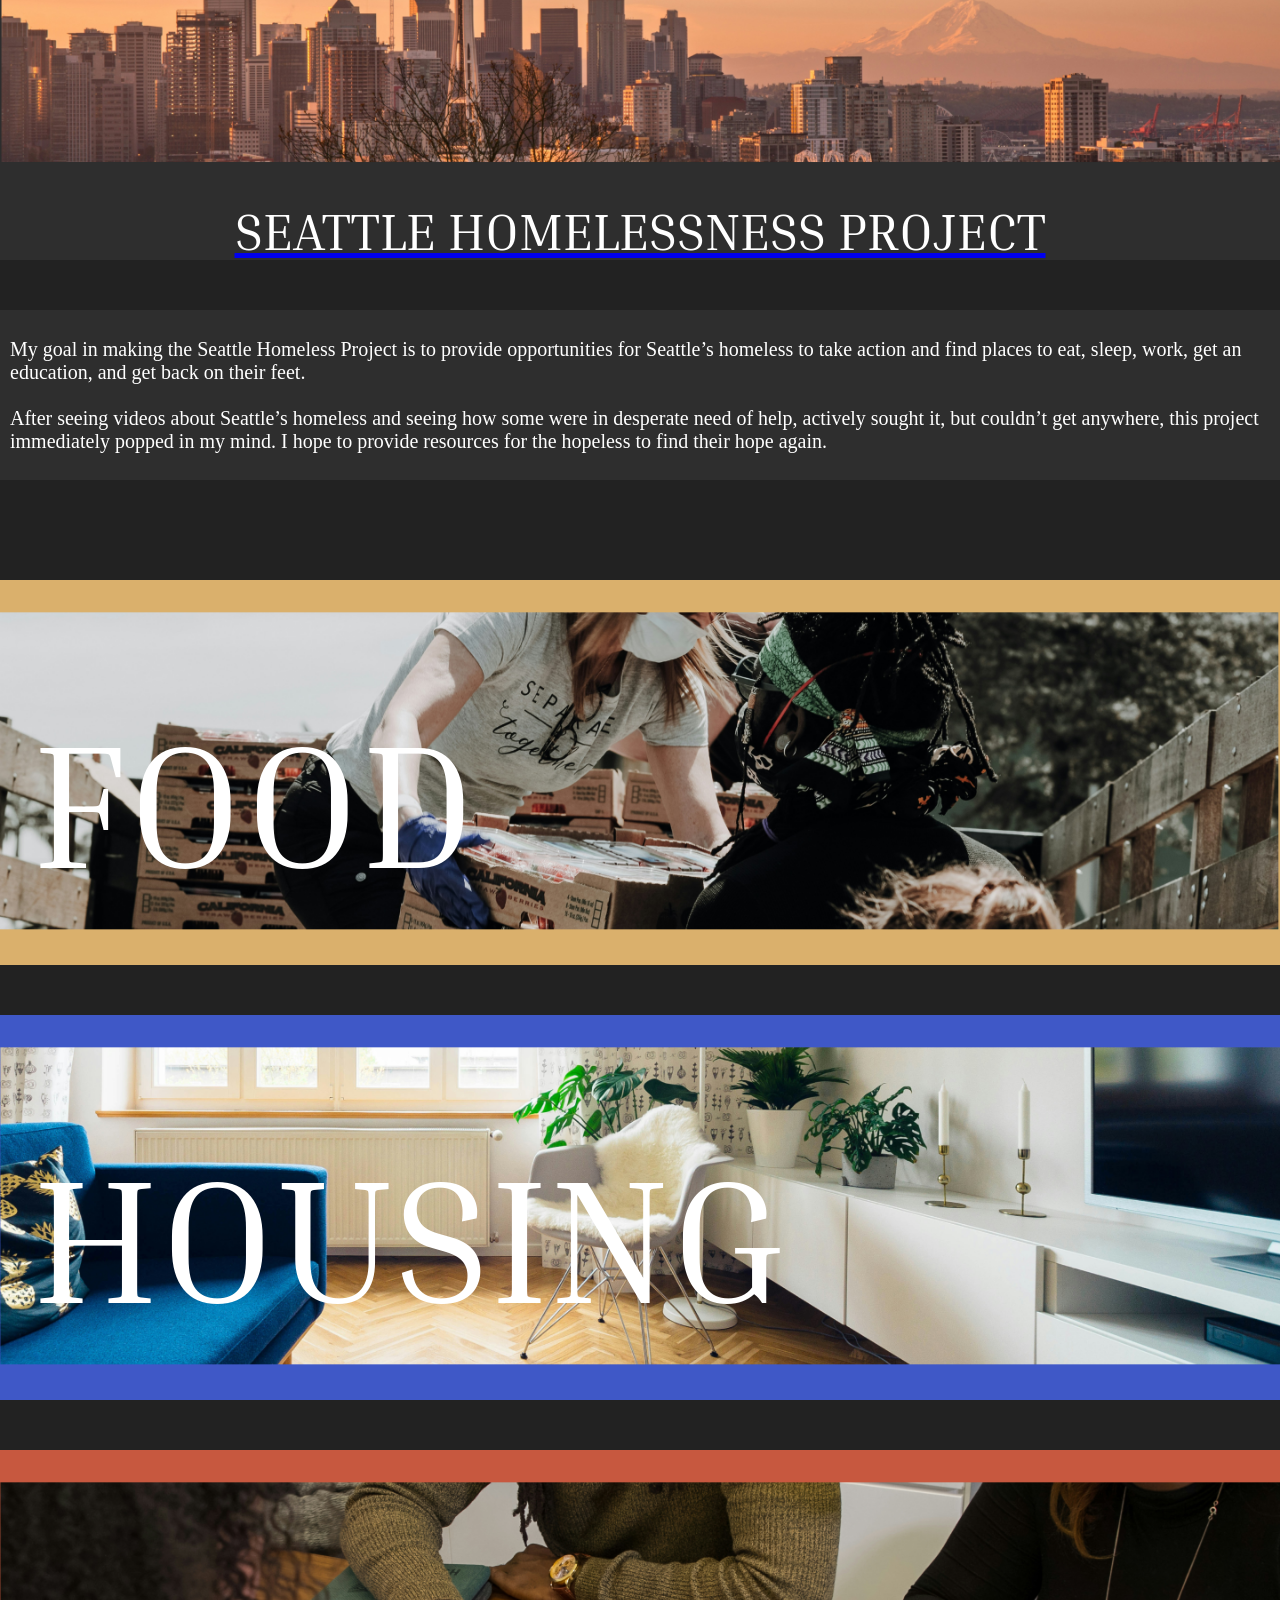
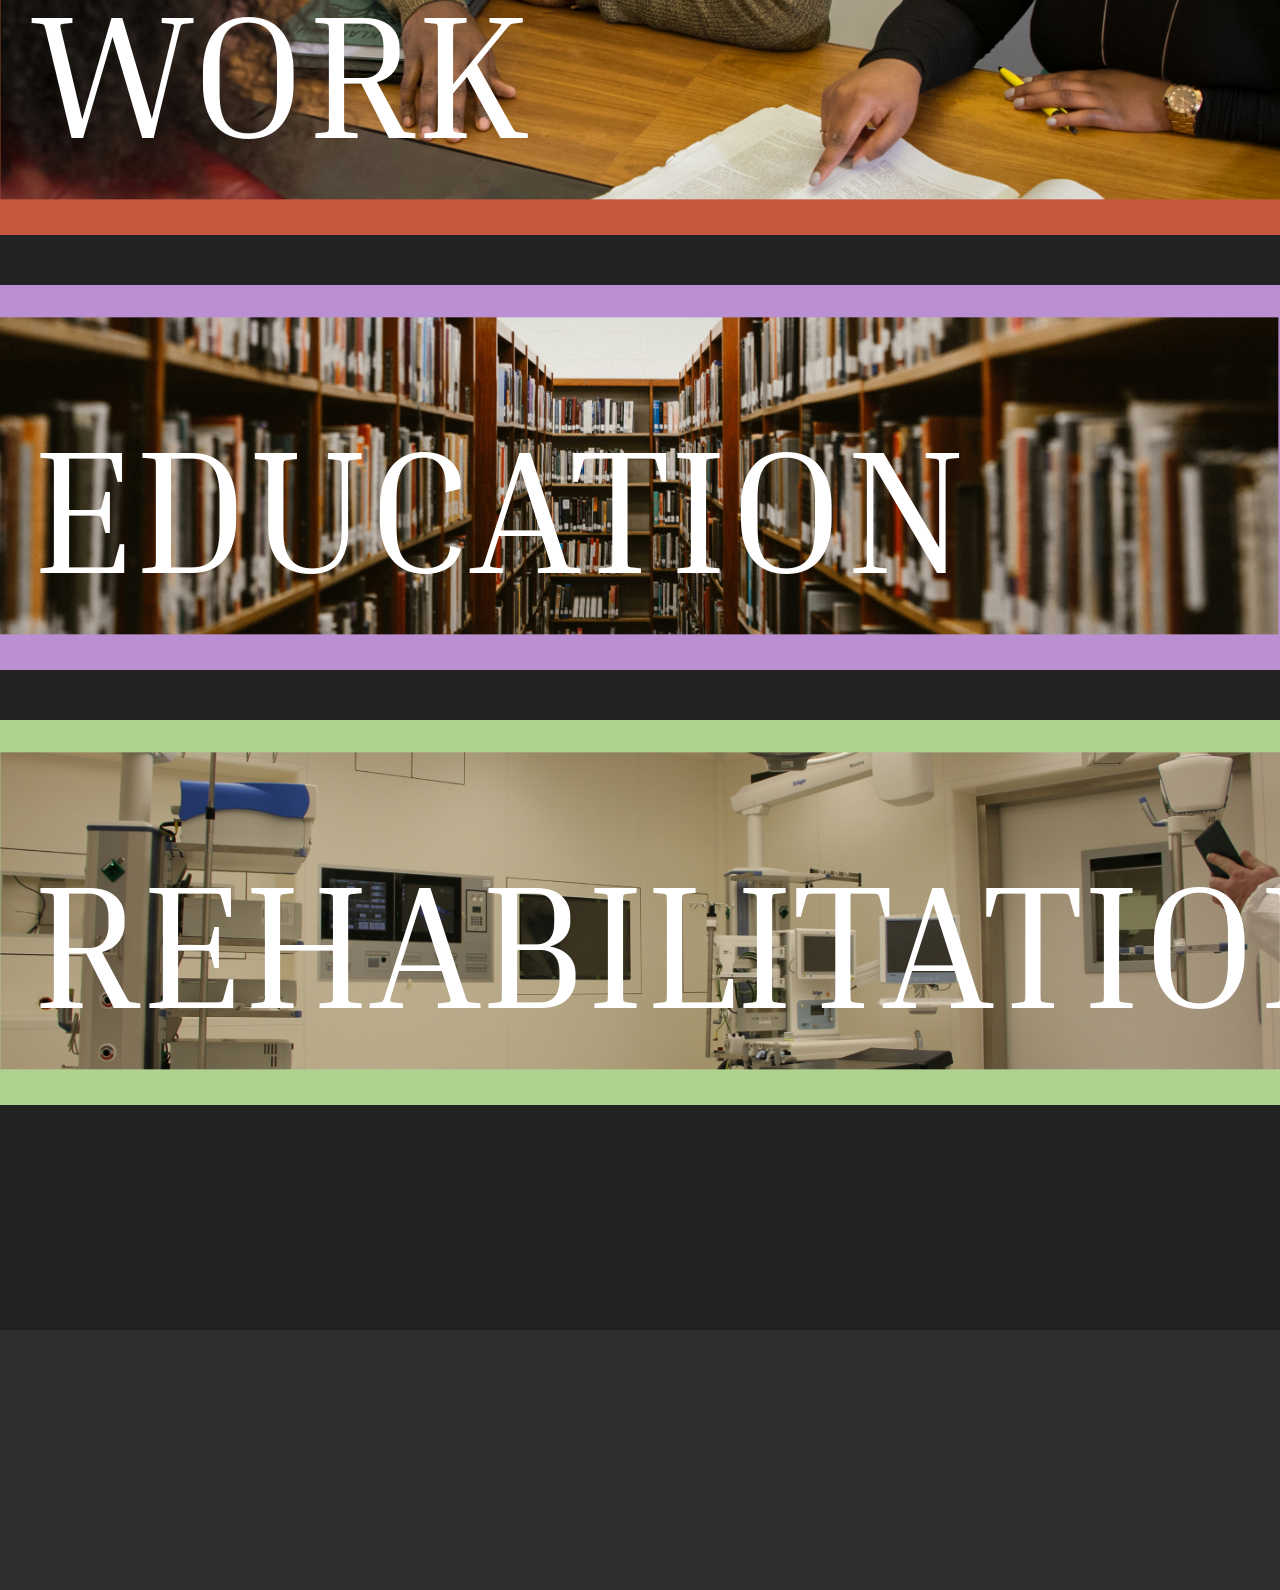
<file: index.html>
<!DOCTYPE html>
<html>
  <head>
    <link rel="stylesheet" href="../styles/style.css" />
    <title>Seattle Homelessness Project</title>
    <div class="fonts">
      <link rel="preconnect" href="https://fonts.googleapis.com" />
      <link rel="preconnect" href="https://fonts.gstatic.com" crossorigin />
      <link
        href="https://fonts.googleapis.com/css2?family=Inria+Serif:ital,wght@0,300;0,400;0,700;1,300;1,400;1,700&family=Protest+Strike&display=swap"
        rel="stylesheet"
      />
    </div>
  </head>
  <body>
    <main>
      <div class="banner-header" id="banner-header-home">
        <div class="banner-content">
          <img src="../images/seattle.png" alt="" />
          <a href="./home.html"
            ><h1 class="title">SEATTLE HOMELESSNESS PROJECT</h1></a
          >
        </div>
      </div>
      <div class="banner-ms">
        <p>
          My goal in making the Seattle Homeless Project is to provide
          opportunities for Seattle’s homeless to take action and find places to
          eat, sleep, work, get an education, and get back on their feet.<br />
          <br />
  
          After seeing videos about Seattle’s homeless and seeing how some were in
          desperate need of help, actively sought it, but couldn’t get anywhere,
          this project immediately popped in my mind. I hope to provide resources
          for the hopeless to find their hope again.
        </p>
      </div>
      <div class="banner-main" id="food">
        <div class="banner-content">
          <img src="../images/food_bank.png" alt="" />
          <a href="./food.html"><h1 class="resource-title">FOOD</h1></a>
        </div>
      </div>
      <div class="banner-main" id="housing">
        <div class="banner-content">
          <img src="../images/apartment.png" alt="" />
          <a href="./housing.html"><h1 class="resource-title">HOUSING</h1></a>
        </div>
      </div>
      <div class="banner-main" id="work">
        <div class="banner-content">
          <img src="../images/workplace.png" alt="" />
          <a href="./work.html"><h1 class="resource-title">WORK</h1></a>
        </div>
      </div>
      <div class="banner-main" id="education">
        <div class="banner-content">
          <img src="../images/bookshelves.png" alt="" />
          <a href="./education.html"><h1 class="resource-title">EDUCATION</h1></a>
        </div>
      </div>
      <div class="banner-main" id="rehabilitation">
        <div class="banner-content">
          <img src="../images/hospital.png" alt="" />
          <a href="./rehabilitation.html"
            ><h1 class="resource-title">REHABILITATION</h1></a
          >
        </div>
      </div>
      <footer>
        
      </footer>
    </body>
    </main>
</html>
</file>
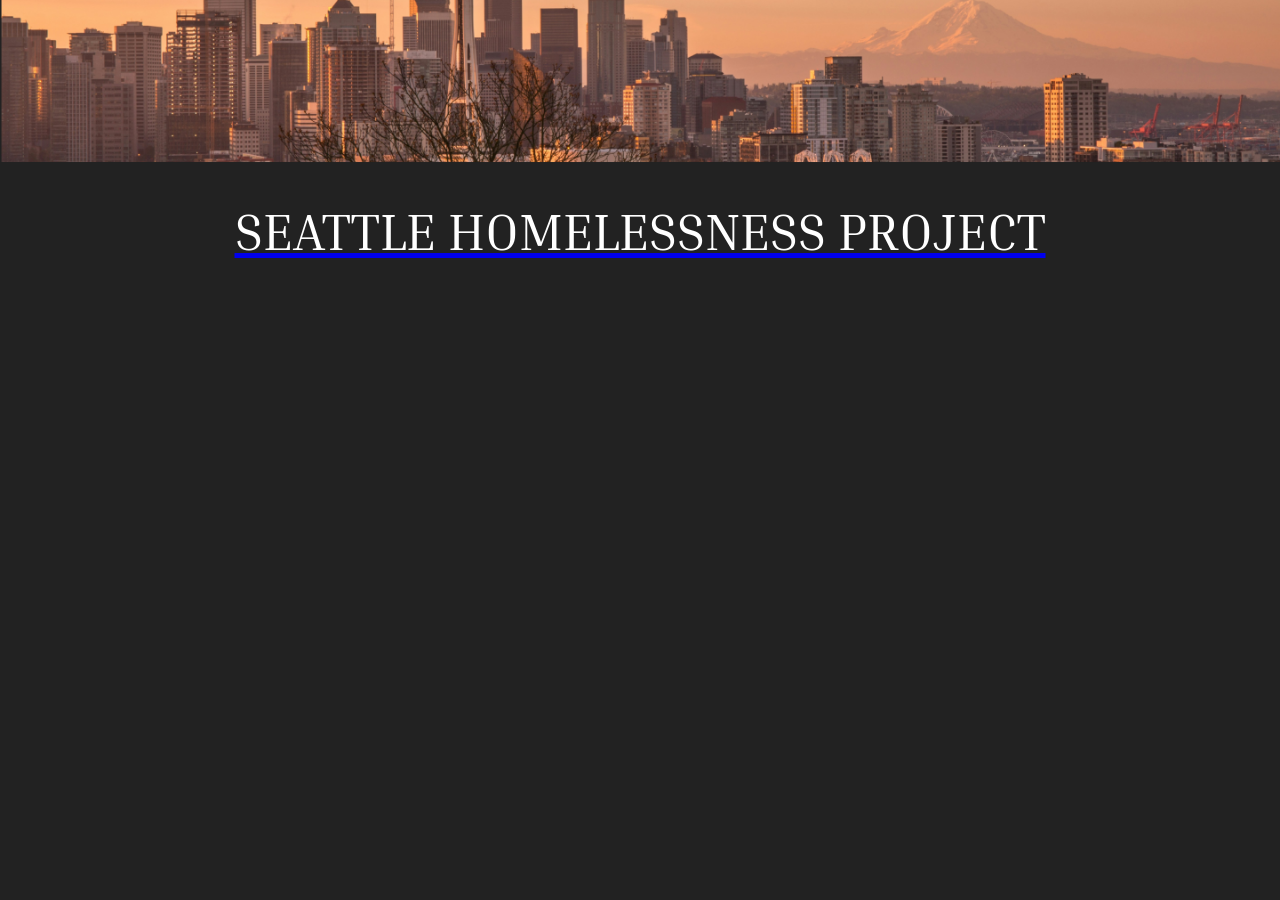
<file: html/education.html>
<!DOCTYPE html>
<html>
  <head>
    <link rel="stylesheet" href="../styles/style.css" />
    <title>Education: Seattle Homelessness Project</title>
    <div class="fonts">
      <link rel="preconnect" href="https://fonts.googleapis.com" />
      <link rel="preconnect" href="https://fonts.gstatic.com" crossorigin />
      <link
        href="https://fonts.googleapis.com/css2?family=Inria+Serif:ital,wght@0,300;0,400;0,700;1,300;1,400;1,700&family=Protest+Strike&display=swap"
        rel="stylesheet"
      />
    </div>
  </head>
  <body>
    <main>
      <div class="banner-header">
        <div class="banner-content">
          <img src="../images/seattle.png" alt="" />
          <a href="./home.html"
            ><h1 class="title">SEATTLE HOMELESSNESS PROJECT</h1></a
          >
        </div>
      </div>
    </main>
  </body>
</html>
</file>
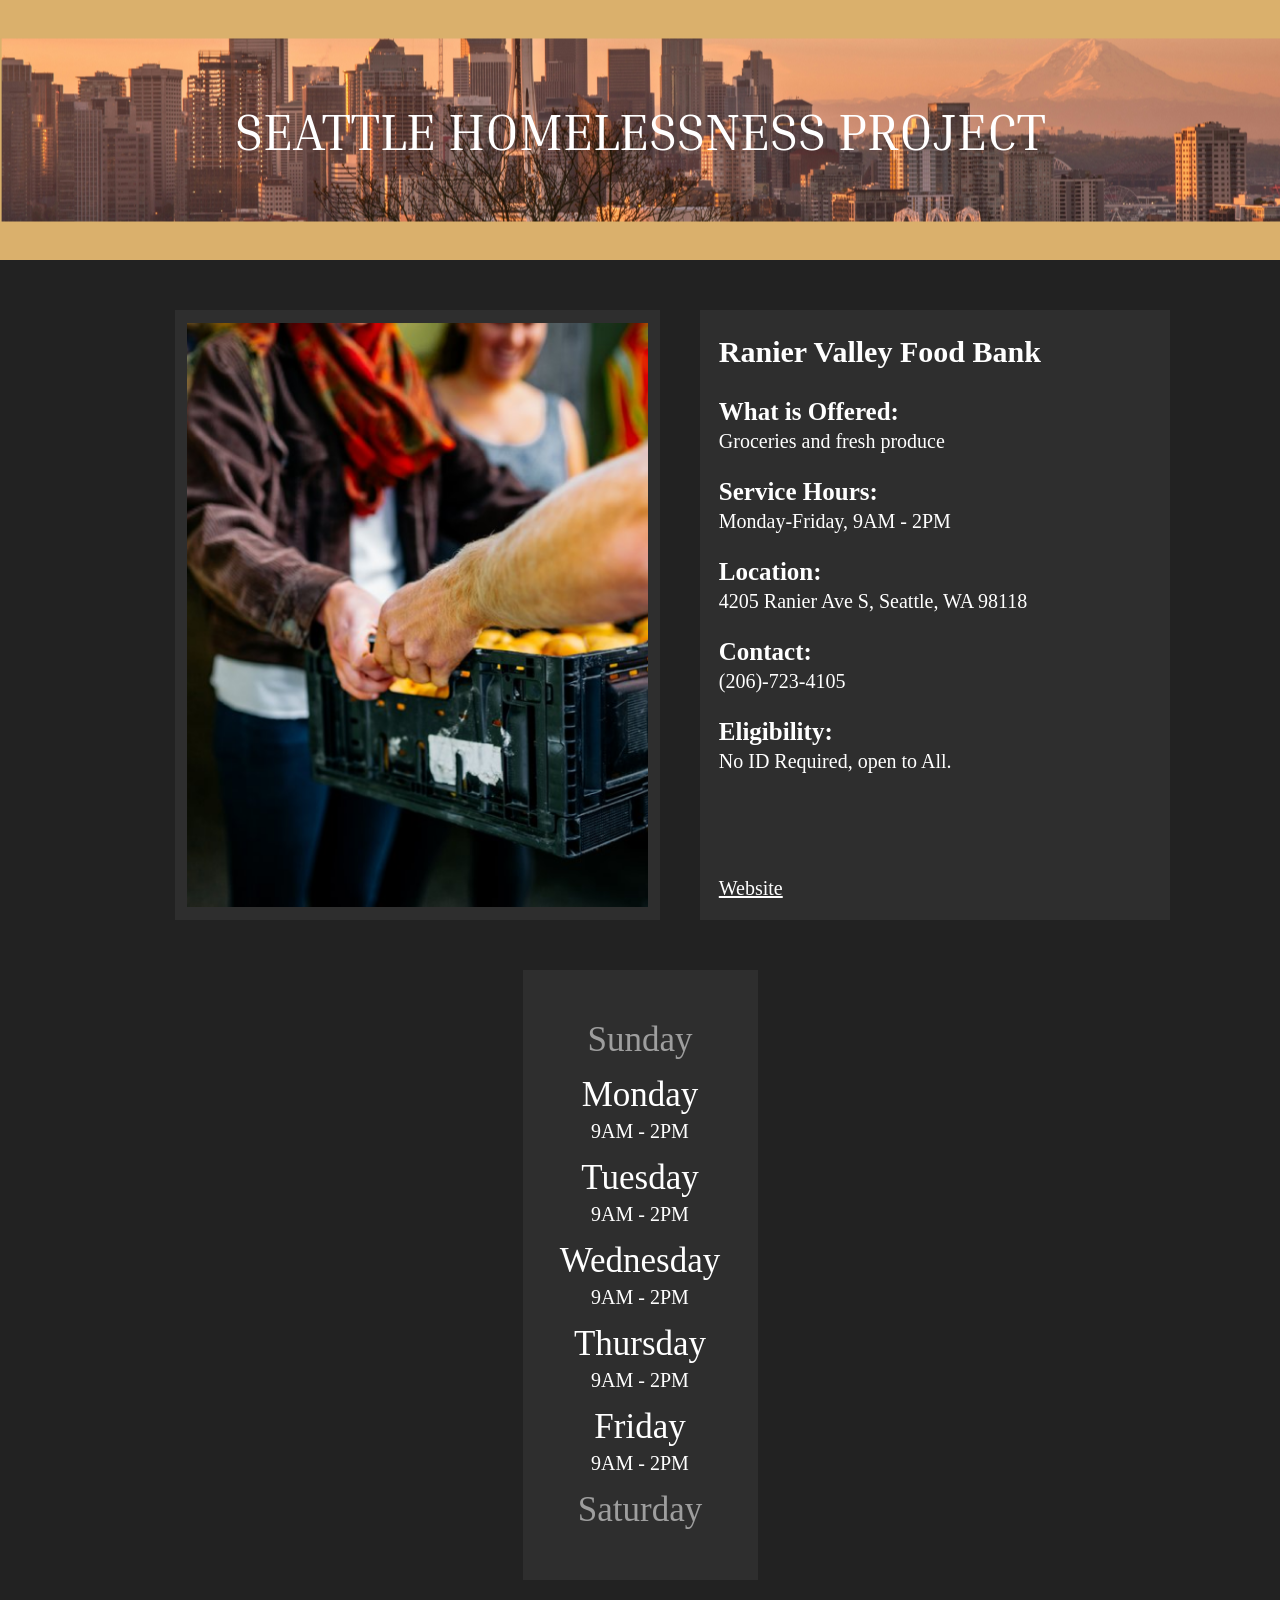
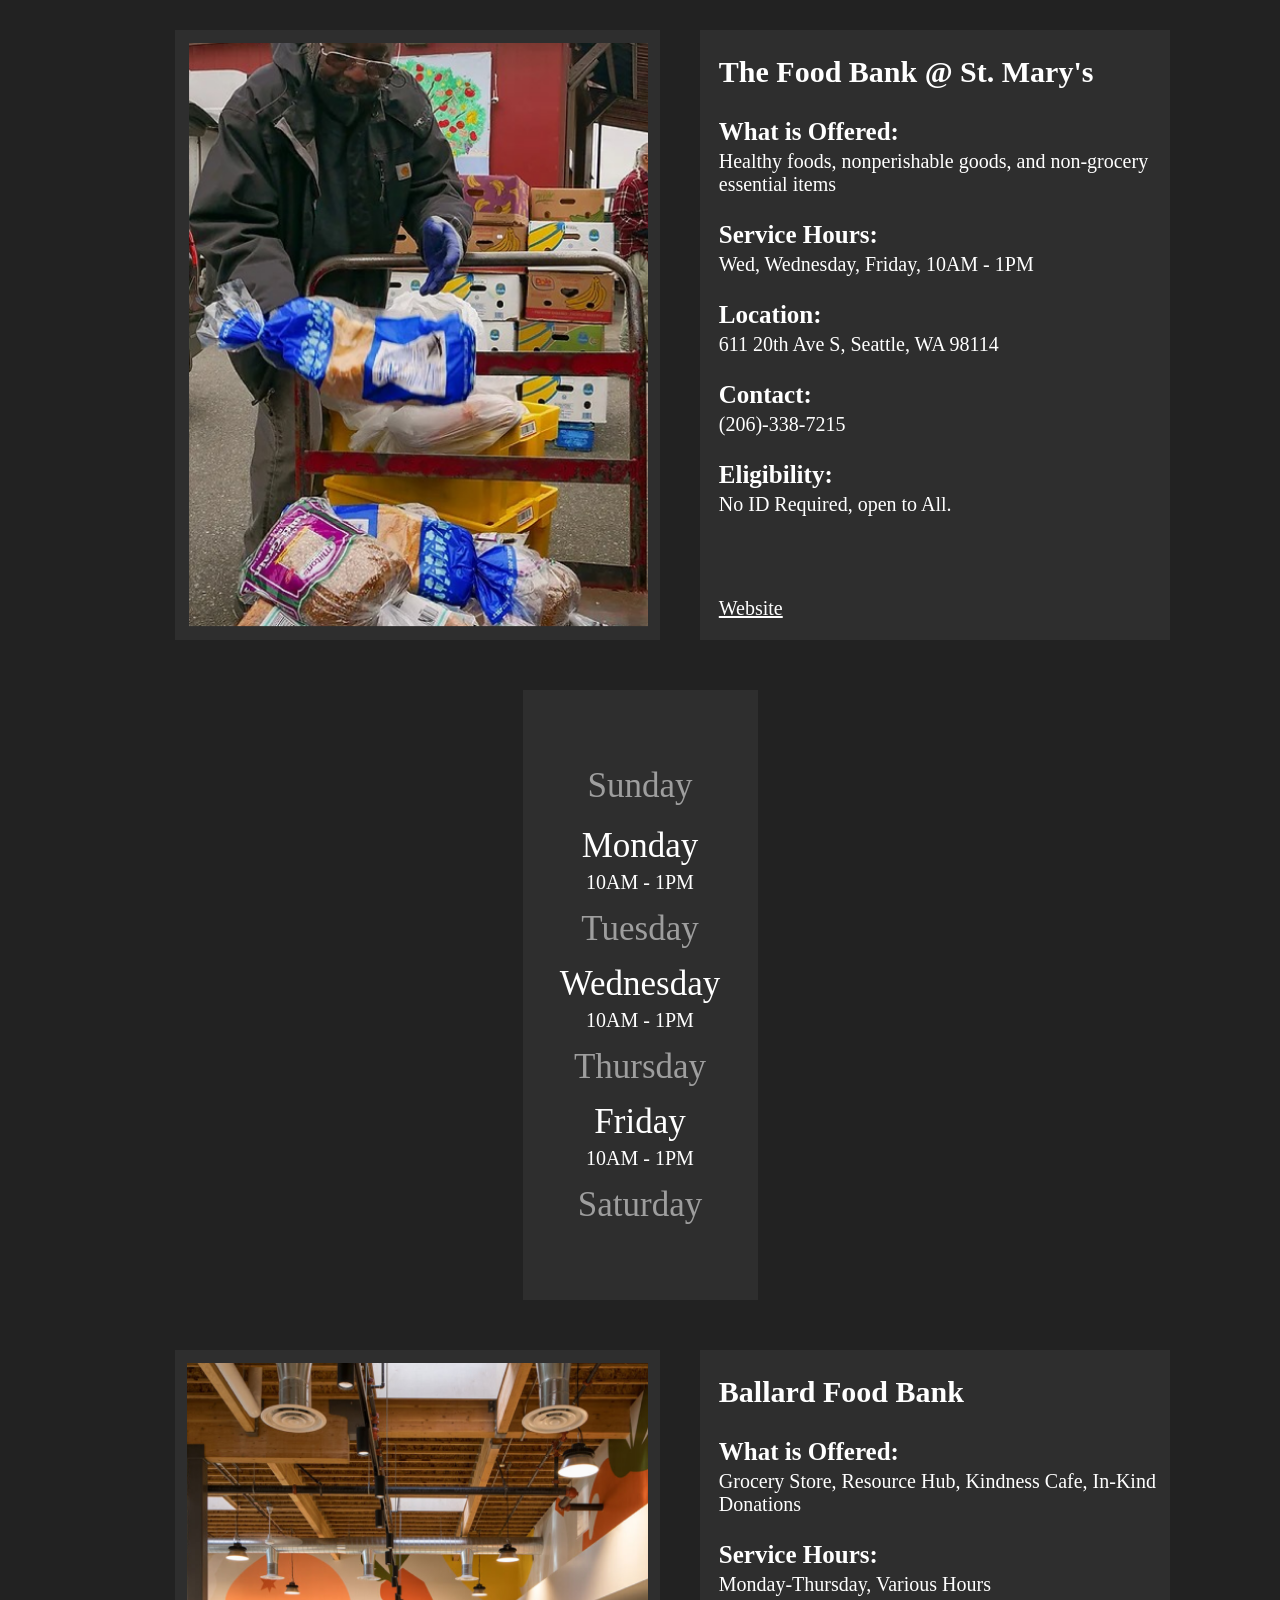
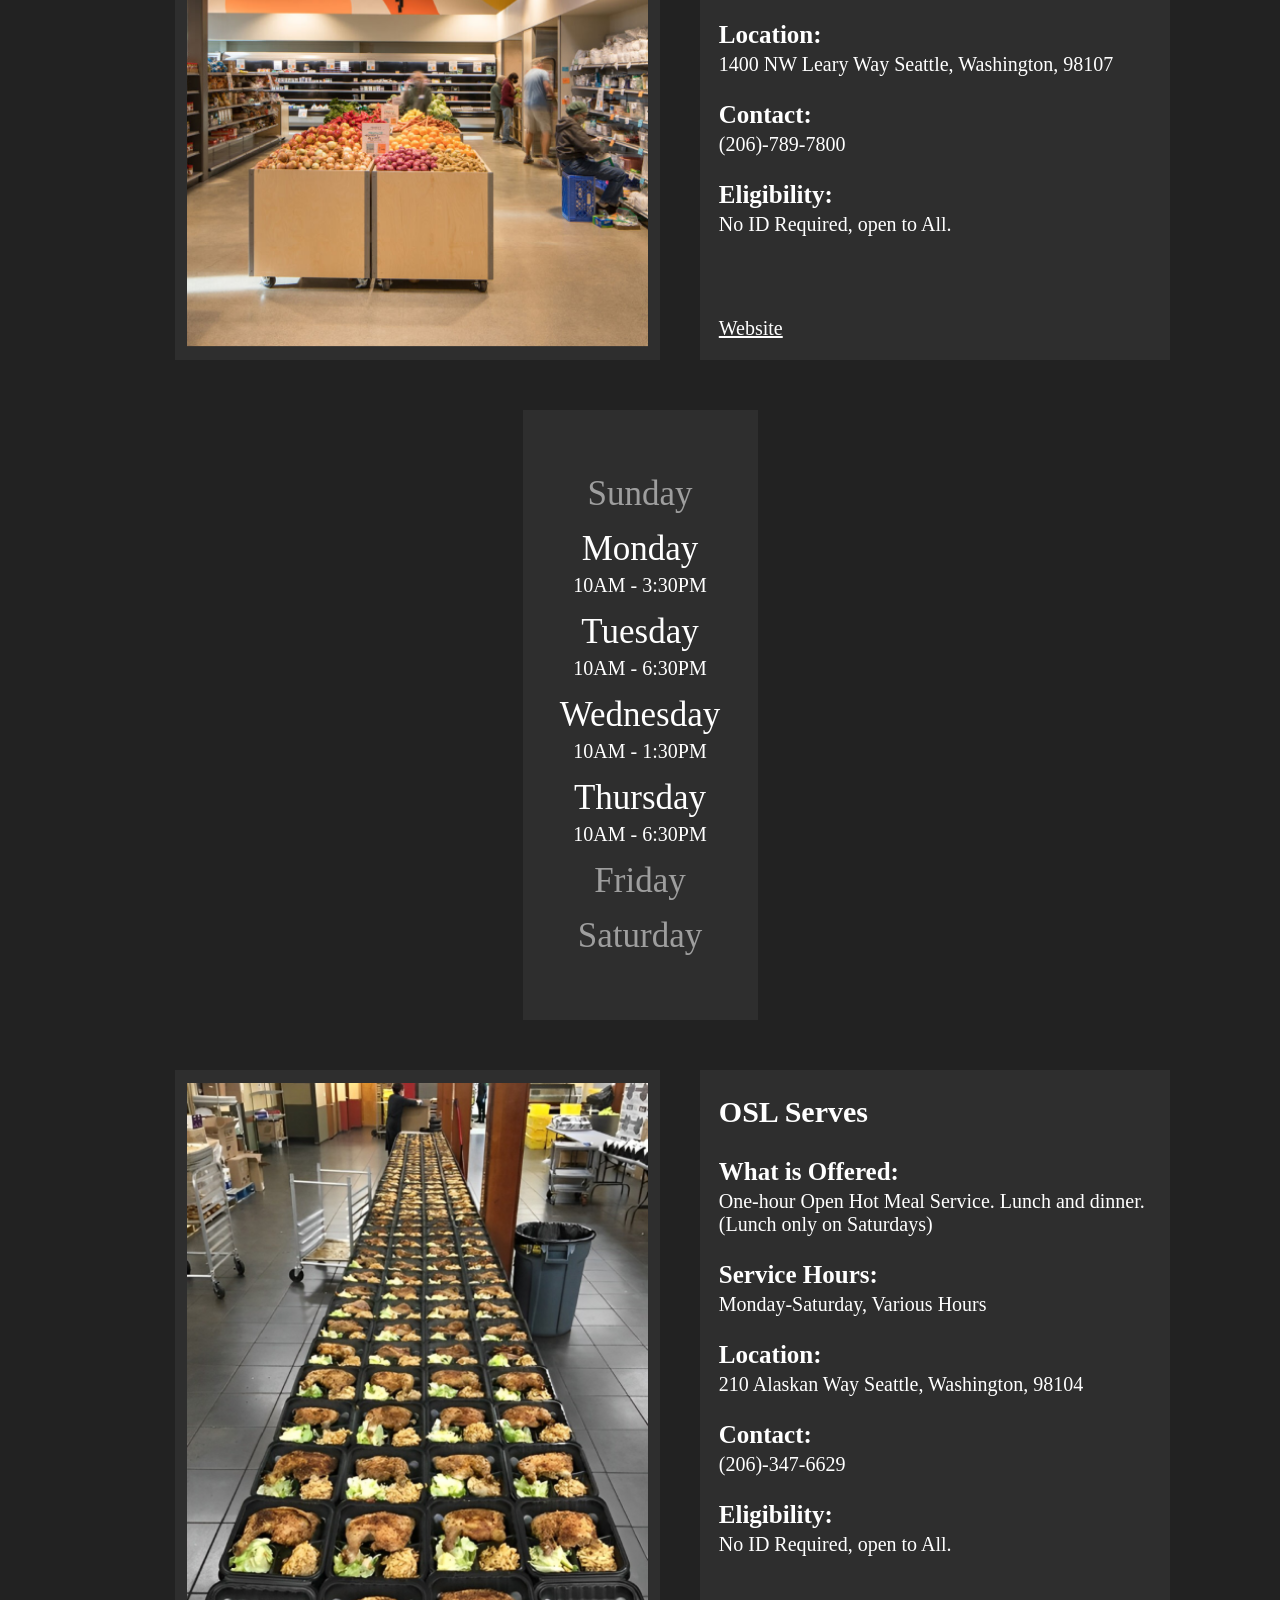
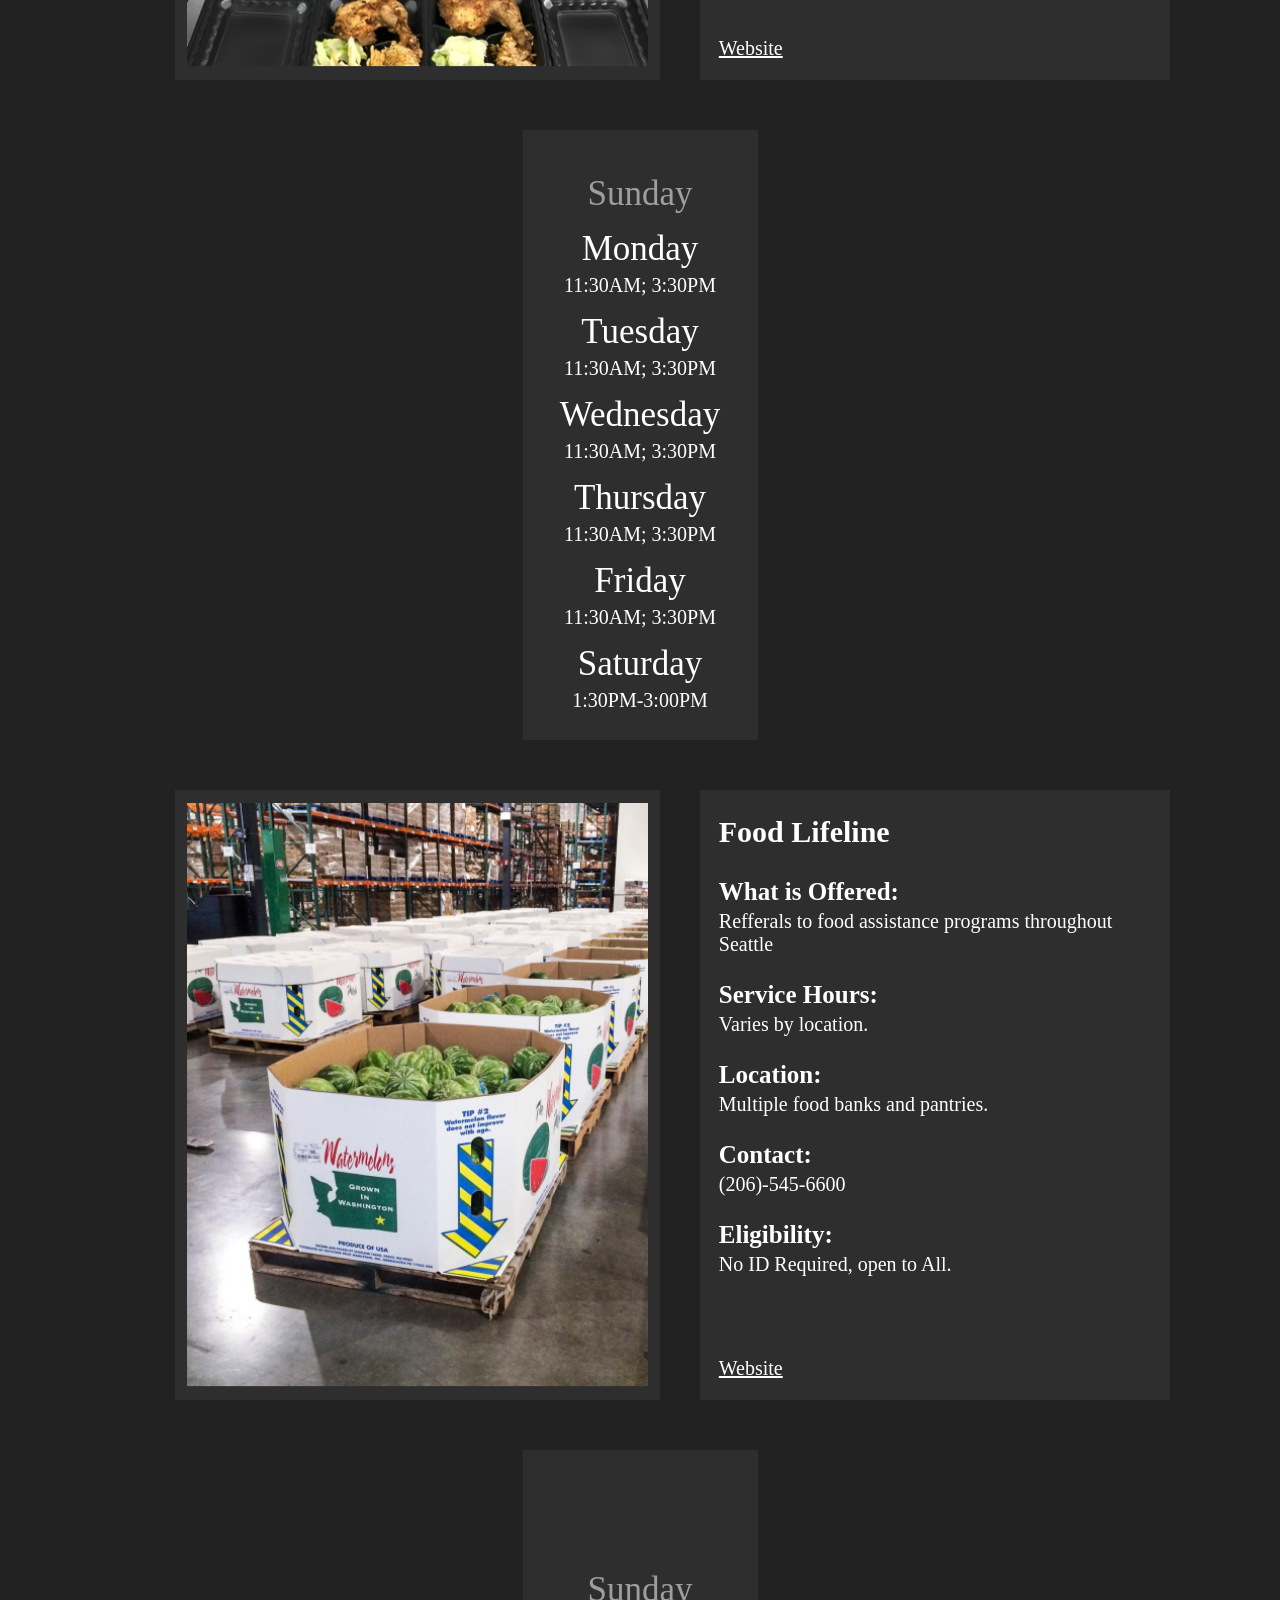
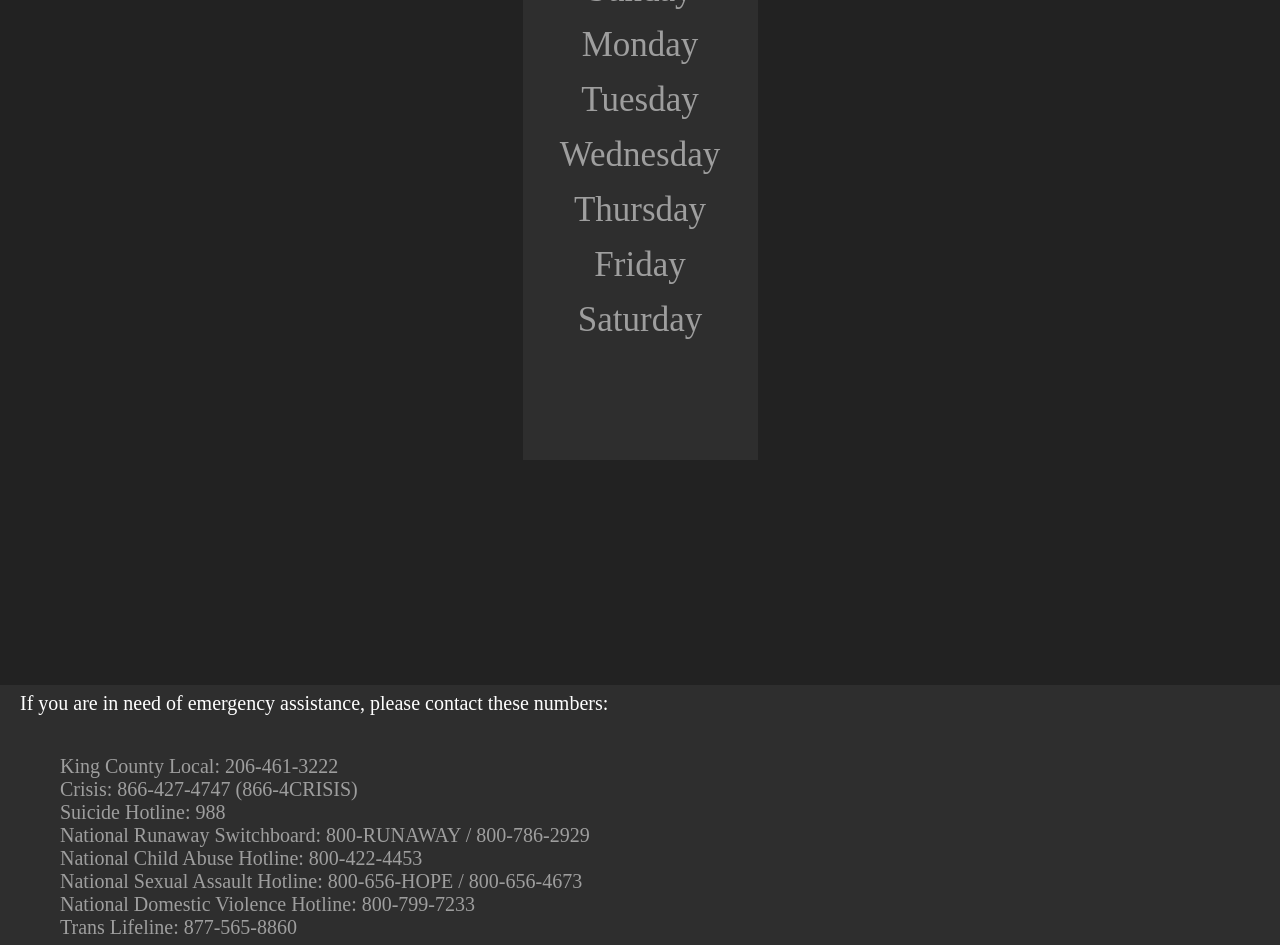
<file: html/food.html>
<!DOCTYPE html>
<html id="food-html">
  <head>
    <link rel="stylesheet" href="../styles/style.css" />
    <title>Food: Seattle Homelessness Project</title>
    <div class="fonts">
      <link rel="preconnect" href="https://fonts.googleapis.com" />
      <link rel="preconnect" href="https://fonts.gstatic.com" crossorigin />
      <link
        href="https://fonts.googleapis.com/css2?family=Inria+Serif:ital,wght@0,300;0,400;0,700;1,300;1,400;1,700&family=Protest+Strike&display=swap"
        rel="stylesheet"
      />
    </div>
  </head>
  <body id="food-body">
    <main>
      <div class="banner-header" id="banner-header-food">
        <div class="banner-content">
          <div id="seattle">
            <a class="title-a" href="./home.html"
              ><h1 class="title">SEATTLE HOMELESSNESS PROJECT</h1></a
            >
          </div>
        </div>
      </div>
      <section id="row-1" class="row">
        <div class="food-image-container">
          <img
            class="food-image"
            src="../images/ranier-valley-food-bank.jpg"
            alt="Ranier Valley Food Bank"
          />
        </div>
        <div class="food-information">
          <a class="food-link" href="https://www.rvfb.org/">
            <h2 class="food-information-header">Ranier Valley Food Bank</h2>
          </a>
          <h3 class="food-information-item">What is Offered:</h3>
          <h4 class="food-information-content">Groceries and fresh produce</h4>
          <h3 class="food-information-item">Service Hours:</h3>
          <h4 class="food-information-content">Monday-Friday, 9AM - 2PM</h4>
          <h3 class="food-information-item">Location:</h3>
          <h4 class="food-information-content">
            4205 Ranier Ave S, Seattle, WA 98118
          </h4>
          <h3 class="food-information-item">Contact:</h3>
          <h4 class="food-information-content">(206)-723-4105</h4>
          <h3 class="food-information-item">Eligibility:</h3>
          <h4 class="food-information-content">No ID Required, open to All.</h4>
          <a class="food-information-link" href="https://www.rvfb.org/"
            >Website</a
          >
        </div>
        <div class="food-schedule">
          <h2 class="food-schedule-day-first-grey">Sunday</h2>
          <h2 class="food-schedule-day-white">Monday</h2>
          <h2 class="food-schedule-time-white">9AM - 2PM</h2>
          <h2 class="food-schedule-day-white">Tuesday</h2>
          <h2 class="food-schedule-time-white">9AM - 2PM</h2>
          <h2 class="food-schedule-day-white">Wednesday</h2>
          <h2 class="food-schedule-time-white">9AM - 2PM</h2>
          <h2 class="food-schedule-day-white">Thursday</h2>
          <h2 class="food-schedule-time-white">9AM - 2PM</h2>
          <h2 class="food-schedule-day-white">Friday</h2>
          <h2 class="food-schedule-time-white">9AM - 2PM</h2>
          <h2 class="food-schedule-day-grey">Saturday</h2>
        </div>
      </section>
      <section id="row-2" class="row">
        <div class="food-image-container">
          <img
            class="food-image"
            src="../images/food-bank-@-st-mary's.png"
            alt="Food Bank @ St. Mary's"
          />
        </div>
        <div class="food-information">
          <a class="food-link" href="https://www.thefbsm.org/services">
            <h2 class="food-information-header">
              The Food Bank @ St. Mary's
            </h2></a
          >
          <h3 class="food-information-item">What is Offered:</h3>
          <h4 class="food-information-content">
            Healthy foods, nonperishable goods, and non-grocery essential items
          </h4>
          <h3 class="food-information-item">Service Hours:</h3>
          <h4 class="food-information-content">
            Wed, Wednesday, Friday, 10AM - 1PM
          </h4>
          <h3 class="food-information-item">Location:</h3>
          <h4 class="food-information-content">
            611 20th Ave S, Seattle, WA 98114
          </h4>
          <h3 class="food-information-item">Contact:</h3>
          <h4 class="food-information-content">(206)-338-7215</h4>
          <h3 class="food-information-item">Eligibility:</h3>
          <h4 class="food-information-content">No ID Required, open to All.</h4>
          <a
            class="food-information-link"
            href="https://www.thefbsm.org/services"
            >Website</a
          >
        </div>
        <div class="food-schedule">
          <h2 class="food-schedule-day-first-grey">Sunday</h2>
          <h2 class="food-schedule-time-white"></h2>
          <h2 class="food-schedule-day-white">Monday</h2>
          <h2 class="food-schedule-time-white">10AM - 1PM</h2>
          <h2 class="food-schedule-day-grey">Tuesday</h2>
          <h2 class="food-schedule-day-white">Wednesday</h2>
          <h2 class="food-schedule-time-white">10AM - 1PM</h2>
          <h2 class="food-schedule-day-grey">Thursday</h2>
          <h2 class="food-schedule-day-white">Friday</h2>
          <h2 class="food-schedule-time-white">10AM - 1PM</h2>
          <h2 class="food-schedule-day-grey">Saturday</h2>
        </div>
      </section>
      <section id="row-3" class="row">
        <div class="food-image-container">
          <img
            class="food-image"
            src="../images/ballard-food-bank.jpg"
            alt="Ballard Food Bank"
          />
        </div>
        <div class="food-information">
          <a
            class="food-link"
            href="https://www.ballardfoodbank.org/service-schedule"
          >
            <h2 class="food-information-header">Ballard Food Bank</h2></a
          >
          <h3 class="food-information-item">What is Offered:</h3>
          <h4 class="food-information-content">
            Grocery Store, Resource Hub, Kindness Cafe, In-Kind Donations
          </h4>
          <h3 class="food-information-item">Service Hours:</h3>
          <h4 class="food-information-content">
            Monday-Thursday, Various Hours
          </h4>
          <h3 class="food-information-item">Location:</h3>
          <h4 class="food-information-content">
            1400 NW Leary Way Seattle, Washington, 98107
          </h4>
          <h3 class="food-information-item">Contact:</h3>
          <h4 class="food-information-content">(206)-789-7800</h4>
          <h3 class="food-information-item">Eligibility:</h3>
          <h4 class="food-information-content">No ID Required, open to All.</h4>
          <a
            class="food-information-link"
            href="https://www.ballardfoodbank.org/service-schedule"
            >Website</a
          >
        </div>
        <div class="food-schedule">
          <h2 class="food-schedule-day-first-grey">Sunday</h2>
          <h2 class="food-schedule-day-white">Monday</h2>
          <h2 class="food-schedule-time-white">10AM - 3:30PM</h2>
          <h2 class="food-schedule-day-white">Tuesday</h2>
          <h2 class="food-schedule-time-white">10AM - 6:30PM</h2>
          <h2 class="food-schedule-day-white">Wednesday</h2>
          <h2 class="food-schedule-time-white">10AM - 1:30PM</h2>
          <h2 class="food-schedule-day-white">Thursday</h2>
          <h2 class="food-schedule-time-white">10AM - 6:30PM</h2>
          <h2 class="food-schedule-day-grey">Friday</h2>
          <h2 class="food-schedule-day-grey">Saturday</h2>
        </div>
      </section>
      <section id="row-4" class="row">
        <div class="food-image-container">
          <img
            class="food-image"
            src="../images/osl-serves.png"
            alt="OSL Serves"
          />
        </div>
        <div class="food-information">
          <a
            class="food-link"
            href="https://www.oslserves.org/open-meal-service"
          >
            <h2 class="food-information-header">OSL Serves</h2></a
          >
          <h3 class="food-information-item">What is Offered:</h3>
          <h4 class="food-information-content">
            One-hour Open Hot Meal Service. Lunch and dinner. (Lunch only on
            Saturdays)
          </h4>
          <h3 class="food-information-item">Service Hours:</h3>
          <h4 class="food-information-content">
            Monday-Saturday, Various Hours
          </h4>
          <h3 class="food-information-item">Location:</h3>
          <h4 class="food-information-content">
            210 Alaskan Way Seattle, Washington, 98104
          </h4>
          <h3 class="food-information-item">Contact:</h3>
          <h4 class="food-information-content">(206)-347-6629</h4>
          <h3 class="food-information-item">Eligibility:</h3>
          <h4 class="food-information-content">No ID Required, open to All.</h4>
          <a
            class="food-information-link"
            href="https://www.oslserves.org/open-meal-service"
            >Website</a
          >
        </div>
        <div class="food-schedule">
          <h2 class="food-schedule-day-grey">Sunday</h2>
          <h2 class="food-schedule-day-white">Monday</h2>
          <h2 class="food-schedule-time-white">11:30AM; 3:30PM</h2>
          <h2 class="food-schedule-day-white">Tuesday</h2>
          <h2 class="food-schedule-time-white">11:30AM; 3:30PM</h2>
          <h2 class="food-schedule-day-white">Wednesday</h2>
          <h2 class="food-schedule-time-white">11:30AM; 3:30PM</h2>
          <h2 class="food-schedule-day-white">Thursday</h2>
          <h2 class="food-schedule-time-white">11:30AM; 3:30PM</h2>
          <h2 class="food-schedule-day-white">Friday</h2>
          <h2 class="food-schedule-time-white">11:30AM; 3:30PM</h2>
          <h2 class="food-schedule-day-white">Saturday</h2>
          <h2 class="food-schedule-time-white">1:30PM-3:00PM</h2>
        </div>
      </section>
      <section id="row-5" class="row">
        <div class="food-image-container">
          <img
            class="food-image"
            src="../images/food-lifeline.png"
            alt="Food Lifeline"
          />
        </div>
        <div class="food-information">
          <a class="food-link" href="https://foodlifeline.org/find-food">
            <h2 class="food-information-header">Food Lifeline</h2></a
          >
          <h3 class="food-information-item">What is Offered:</h3>
          <h4 class="food-information-content">
            Refferals to food assistance programs throughout Seattle
          </h4>
          <h3 class="food-information-item">Service Hours:</h3>
          <h4 class="food-information-content">Varies by location.</h4>
          <h3 class="food-information-item">Location:</h3>
          <h4 class="food-information-content">
            Multiple food banks and pantries.
          </h4>
          <h3 class="food-information-item">Contact:</h3>
          <h4 class="food-information-content">(206)-545-6600</h4>
          <h3 class="food-information-item">Eligibility:</h3>
          <h4 class="food-information-content">No ID Required, open to All.</h4>
          <a
            class="food-information-link"
            href="https://foodlifeline.org/find-food"
            >Website</a
          >
        </div>
        <div class="food-schedule">
          <h2 class="food-schedule-day-first-grey">Sunday</h2>
          <h2 class="food-schedule-day-grey">Monday</h2>
          <h2 class="food-schedule-day-grey">Tuesday</h2>
          <h2 class="food-schedule-day-grey">Wednesday</h2>
          <h2 class="food-schedule-day-grey">Thursday</h2>
          <h2 class="food-schedule-day-grey">Friday</h2>
          <h2 class="food-schedule-day-grey">Saturday</h2>
        </div>
      </section>
      <footer>
        <p class="footer-text-title">
          If you are in need of emergency assistance, please contact these
          numbers:
        </p>
        <p class="footer-text">
          King County Local: 206-461-3222<br />
          Crisis: 866-427-4747 (866-4CRISIS)<br />
          Suicide Hotline: 988<br />
          National Runaway Switchboard: 800-RUNAWAY / 800-786-2929<br />
          National Child Abuse Hotline: 800-422-4453<br />
          National Sexual Assault Hotline: 800-656-HOPE / 800-656-4673<br />
          National Domestic Violence Hotline: 800-799-7233<br />
          Trans Lifeline: 877-565-8860
        </p>
      </footer>
    </main>
  </body>
</html>
</file>
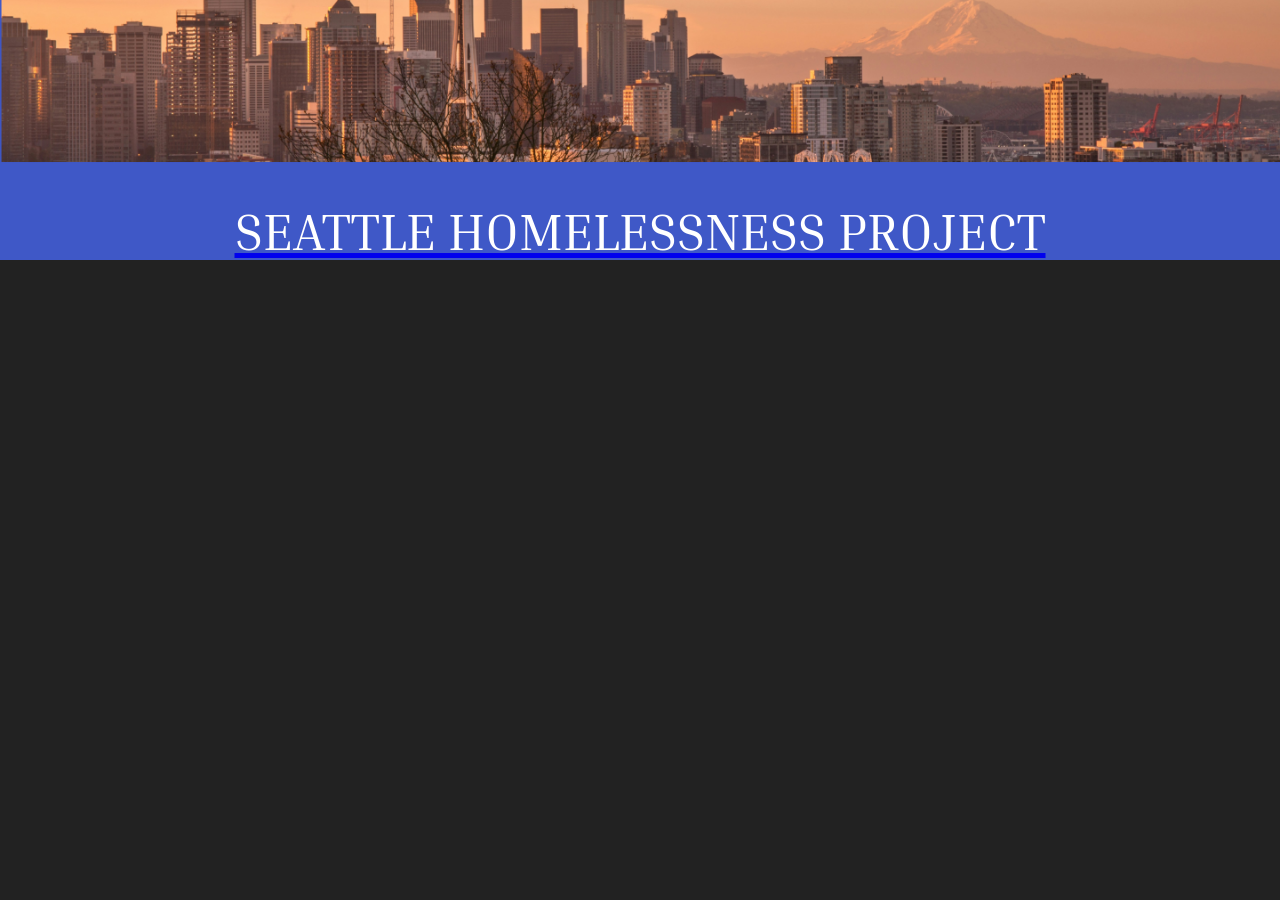
<file: html/housing.html>
<!DOCTYPE html>
<html>
  <head>
    <link rel="stylesheet" href="../styles/style.css" />
    <title>Housing: Seattle Homelessness Project</title>
    <div class="fonts">
      <link rel="preconnect" href="https://fonts.googleapis.com" />
      <link rel="preconnect" href="https://fonts.gstatic.com" crossorigin />
      <link
        href="https://fonts.googleapis.com/css2?family=Inria+Serif:ital,wght@0,300;0,400;0,700;1,300;1,400;1,700&family=Protest+Strike&display=swap"
        rel="stylesheet"
      />
    </div>
  </head>
  <body>
    <main>
      <div class="banner-header" id="banner-header-housing">
        <div class="banner-content">
          <img src="../images/seattle.png" alt="" />
          <a href="./home.html"
            ><h1 class="title">SEATTLE HOMELESSNESS PROJECT</h1></a
          >
        </div>
      </div>
    </main>
  </body>
</html>
</file>
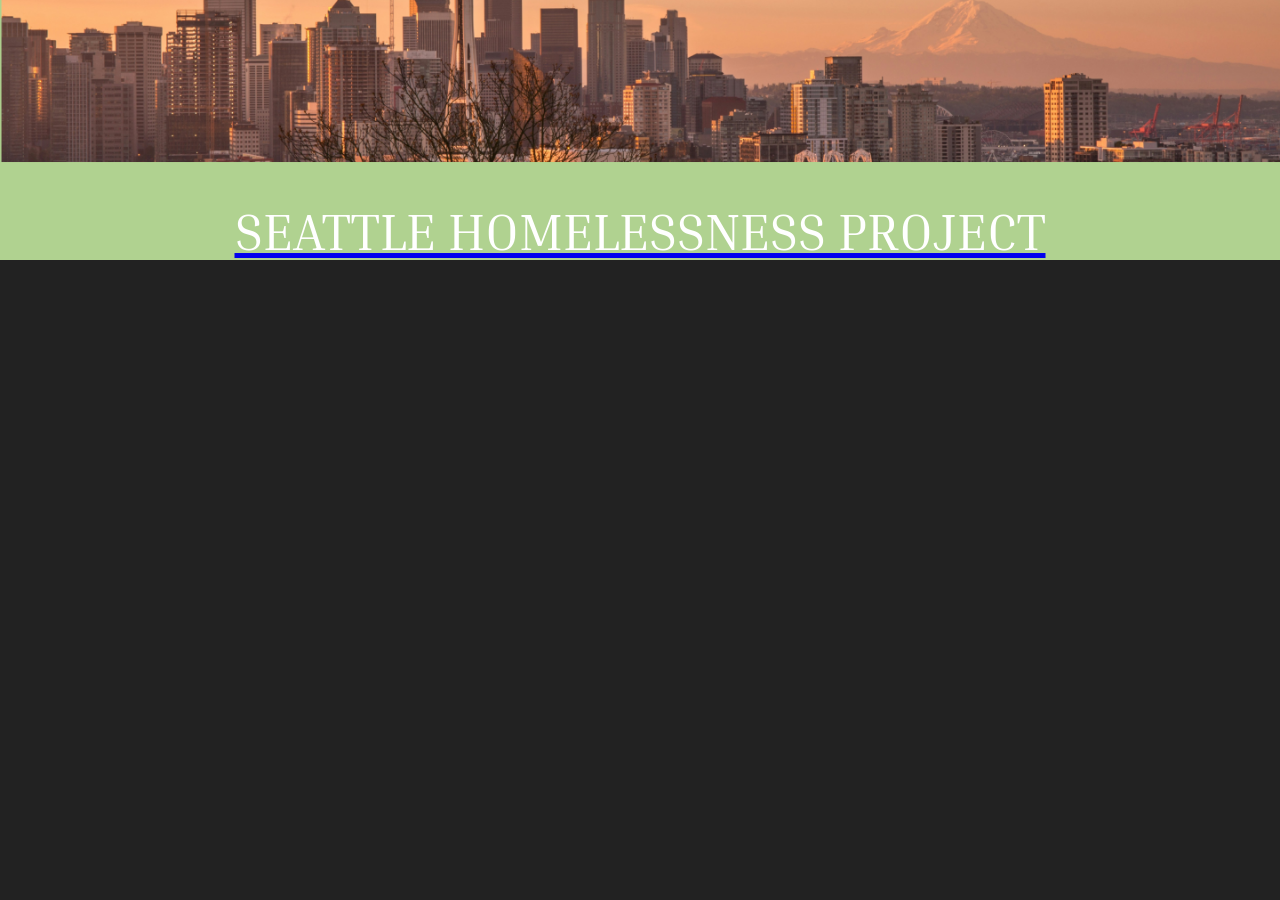
<file: html/rehabilitation.html>
<!DOCTYPE html>
<html>
  <head>
    <link rel="stylesheet" href="../styles/style.css" />
    <title>Rehabilitation: Seattle Homelessness Project</title>
    <div class="fonts">
      <link rel="preconnect" href="https://fonts.googleapis.com" />
      <link rel="preconnect" href="https://fonts.gstatic.com" crossorigin />
      <link
        href="https://fonts.googleapis.com/css2?family=Inria+Serif:ital,wght@0,300;0,400;0,700;1,300;1,400;1,700&family=Protest+Strike&display=swap"
        rel="stylesheet"
      />
    </div>
  </head>
  <body>
    <main>
      <div class="banner-header" id="banner-header-rehabilitation">
        <div class="banner-content">
          <img src="../images/seattle.png" alt="" />
          <a href="./home.html"
            ><h1 class="title">SEATTLE HOMELESSNESS PROJECT</h1></a
          >
        </div>
      </div>
    </main>
  </body>
</html>
</file>
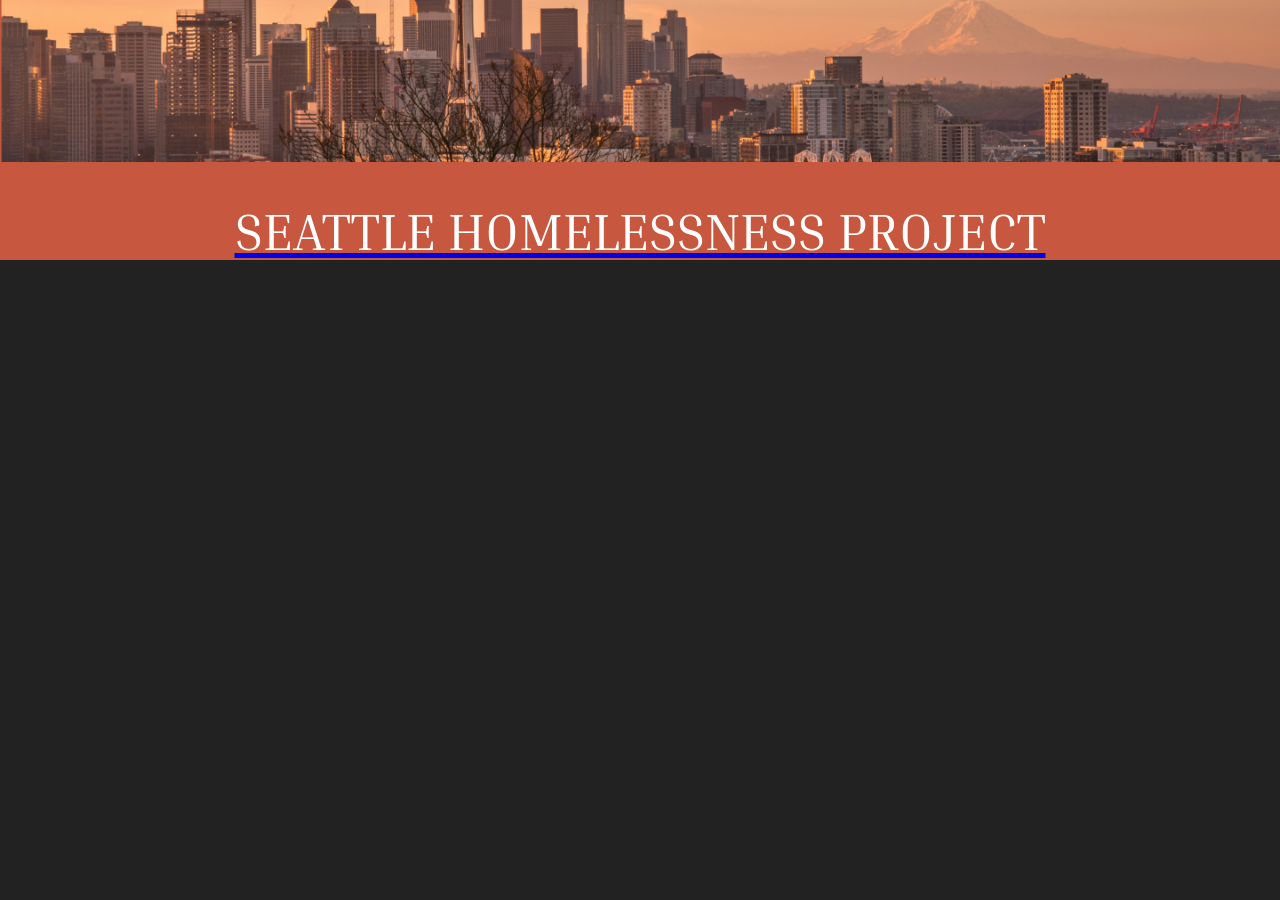
<file: html/work.html>
<!DOCTYPE html>
<html>
  <head>
    <link rel="stylesheet" href="../styles/style.css" />
    <title>Work: Seattle Homelessness Project</title>
    <div class="fonts">
      <link rel="preconnect" href="https://fonts.googleapis.com" />
      <link rel="preconnect" href="https://fonts.gstatic.com" crossorigin />
      <link
        href="https://fonts.googleapis.com/css2?family=Inria+Serif:ital,wght@0,300;0,400;0,700;1,300;1,400;1,700&family=Protest+Strike&display=swap"
        rel="stylesheet"
      />
    </div>
  </head>
  <body>
    <main>
      <div class="banner-header" id="banner-header-work">
        <div class="banner-content">
          <img src="../images/seattle.png" alt="" />
          <a href="./home.html"
            ><h1 class="title">SEATTLE HOMELESSNESS PROJECT</h1></a
          >
        </div>
      </div>
    </main>
  </body>
</html>
</file>
<file: styles/style.css>
/* HOME STYLES */

body{
    margin:0;
    background-color: #222222;
}

p{
    color: #FFFFFF;
    padding-left: 10px;
    font-size: 20px;
}

.title-a{
    text-decoration: none;
}

img{
    width:100%;
    padding-left: 0;
    padding-right: 0;
}

#seattle{
    display: flex;
    height: 183px;
    width: 100vw;
    background-image: url("../images/seattle.png");
    background-color: #DAB06C;
    background-size: cover;
    background-repeat: no-repeat;
    justify-content: center;
    align-items: center;
}

.banner-header {
    display: block;
    width: 100vw; 
    height: 260px; 
    position: relative;
    box-sizing: border-box; 
}

.banner-ms{
    display: flex;
    align-items: center;
    justify-content: center;
    width: 100%; 
    height: 170px; 
    background-color: #2e2e2e; 
    border-top: 5px solid #2e2e2e; 
    border-bottom: 5px solid #2e2e2e; 
    position: relative;
    margin-top: 50px;
    margin-bottom:100px;
    box-sizing: border-box; 
}

footer{
    display: flex;
    flex-direction: column;
    align-items: left;
    justify-content: center;
    width: 100%; 
    height: 260px; 
    background-color: #2e2e2e; 
    border-top: 5px solid #2e2e2e; 
    border-bottom: 5px solid #2e2e2e; 
    position: relative;
    margin-top: 225px;
    box-sizing: border-box;
}

.banner-main{
    display: block;
    width: 100%; 
    height: 385px; 
    background-color: #2e2e2e;  
    position: relative;
    box-sizing: border-box; 
    margin-bottom: 50px;
}

.banner-content {
    display: block;
    position: relative; 
    width:100%;
    top: 50%;
    left: 50%;
    transform: translate(-50%, -50%); 
    text-align: center;
    color: #2e2e2e; 
}

.title{
    font-family: "Inria Serif", serif;
    font-weight: 400;
    font-style: normal;
    color:white;
    font-size: 4vw;
    white-space: nowrap;
}

.resource-title{
    font-family: "Inria Serif", serif;
    font-weight: 400;
    font-style: normal;
    color:white;
    font-size: 175px;
    white-space: nowrap;
    
    position: absolute;
    top: -10%;
    left: 2.5%;
}

.resource-title:hover, .title:hover, .food-information-header:hover, .food-information-link:hover{
    color:#9e9e9e;
}

#food{
    background-color:#DAB06C;
}

#housing{
    background-color:#3F58C7;
}

#work{
    background-color: #C7583F; 
}

#education{
    background-color: #BB90D2;
}

#rehabilitation{
    background-color: #B0D290;
}

#banner-header-home{
    background-color: #2e2e2e; 
    border-top: 5px solid #2e2e2e; 
    border-bottom: 5px solid #2e2e2e; 
}

#banner-header-food{
    background-color: #DAB06C;
    border-top:5px solid #DAB06C;
    border-bottom: 5px  solid #DAB06C;
}

#banner-header-housing{
    background-color: #3F58C7;
    border-top:5px solid #3F58C7;
    border-bottom: 5px  solid #3F58C7;
}

#banner-header-work{
    background-color: #C7583F;
    border-top:5px solid #C7583F;
    border-bottom: 5px  solid #C7583F;
}

#banner-header-education{
    background-color: #BB90D2;
    border-top:5px solid #BB90D2;
    border-bottom: 5px  solid #BB90D2;
}

#banner-header-rehabilitation{
    background-color: #B0D290;
    border-top:5px solid #B0D290;
    border-bottom: 5px  solid #B0D290;
}

.footer-text-title{
    color:white;
    font-size: 20px;
    padding-left: 20px;
    text-wrap:nowrap;
}

.footer-text{
    color: #9e9e9e;
    font-size: 20px;
    padding-left: 60px;
    text-wrap:nowrap;
}

/* FOOD STYLES */

.row{
    display: flex;
    flex-wrap: wrap;
    width: 100%;
    justify-content: center;
}

.food-image-container, .food-information, .food-schedule{
    display: inline-flex;
    flex-direction: column;
    background-color:#2e2e2e;
    box-sizing: border-box;
    margin-top: 50px;
}

.food-image-container{
    width: 33%;
    min-width: 485px;
    height: 610px;
    margin-left: 65px;
    align-items: center;
    justify-content: center;
}

.food-information{
    flex-direction: column;
    width: 33%;
    min-width: 470px;
    height: 610px;
    margin-left: 40px;
}


.food-schedule{
    width: 16%;
    min-width: 235px;
    height: 610px;
    margin-left: 100px;
    align-items: center;
    justify-content: center;
}

@media (max-width: 1450px){
    /*.food-information{
        margin-right: auto;
    }*/
    .food-schedule{
        margin-left: 0px;
    }
}

@media (max-width: 1060px){
    .food-information{
        margin-left: 0px;
    }
}

@media (max-width: 855px){
    .food-image-container{
        margin-left: 0px;
    }
}

#food-body, #food-html{
    height: 3763px;
    margin: 0;
    padding: 0;
} 

.food-information-header, .food-information-item, .food-information-content, .food-information-link{
    display: block;
    flex-direction: column;
    color: white;
    width: 100%;
    padding-left: 4%;
    box-sizing: border-box;
}

.food-information-header{
    font-size: 30px;
    margin-bottom: 0.93%;
}

.food-link{
    text-decoration: none;
}

.food-information-item{
    font-size: 25px;
    margin-bottom: 0.86%;
}

.food-information-content{
    font-weight:400;
    font-size: 20px;
    margin-top: 0;
    margin-bottom: 0;
}

.food-information-link{
    font-weight:400;
    font-size: 20px;
    margin-top:auto;
    padding-bottom: 20px;
}

.food-image{
    width: 95%;
}

/* ALL */
.food-schedule-day-grey, .food-schedule-day-white, .food-schedule-time-white, .food-schedule-time-grey, .food-schedule-day-first-grey, .food-schedule-day-first-white{
    font-weight:400;
}

/* DAY */
.food-schedule-day-white, .food-schedule-day-grey{
    font-size: 35px;
    margin-top: 15px;
    margin-bottom: 0px;
}

/* TIME */
.food-schedule-time-white, .food-schedule-time-grey{
    font-size: 20px;
    margin-top: 5px;
    margin-bottom: 0px;
}

/* WHITE */
.food-schedule-day-white, .food-schedule-time-white{
    color: white;
}

/* BLACK */
.food-schedule-day-grey, .food-schedule-time-grey{
    color: #9E9E9E;
}

/* First */

.food-schedule-day-first-grey{
    color: #9E9E9E;
    font-size: 35px;
    margin-top: 15px;
    margin-bottom: 0px;
    margin-top: 0px;
}

.food-schedule-day-first-white{
    color: white;
    font-size: 35px;
    margin-top: 15px;
    margin-bottom: 0px;
    margin-top: 0px;
}
</file>
